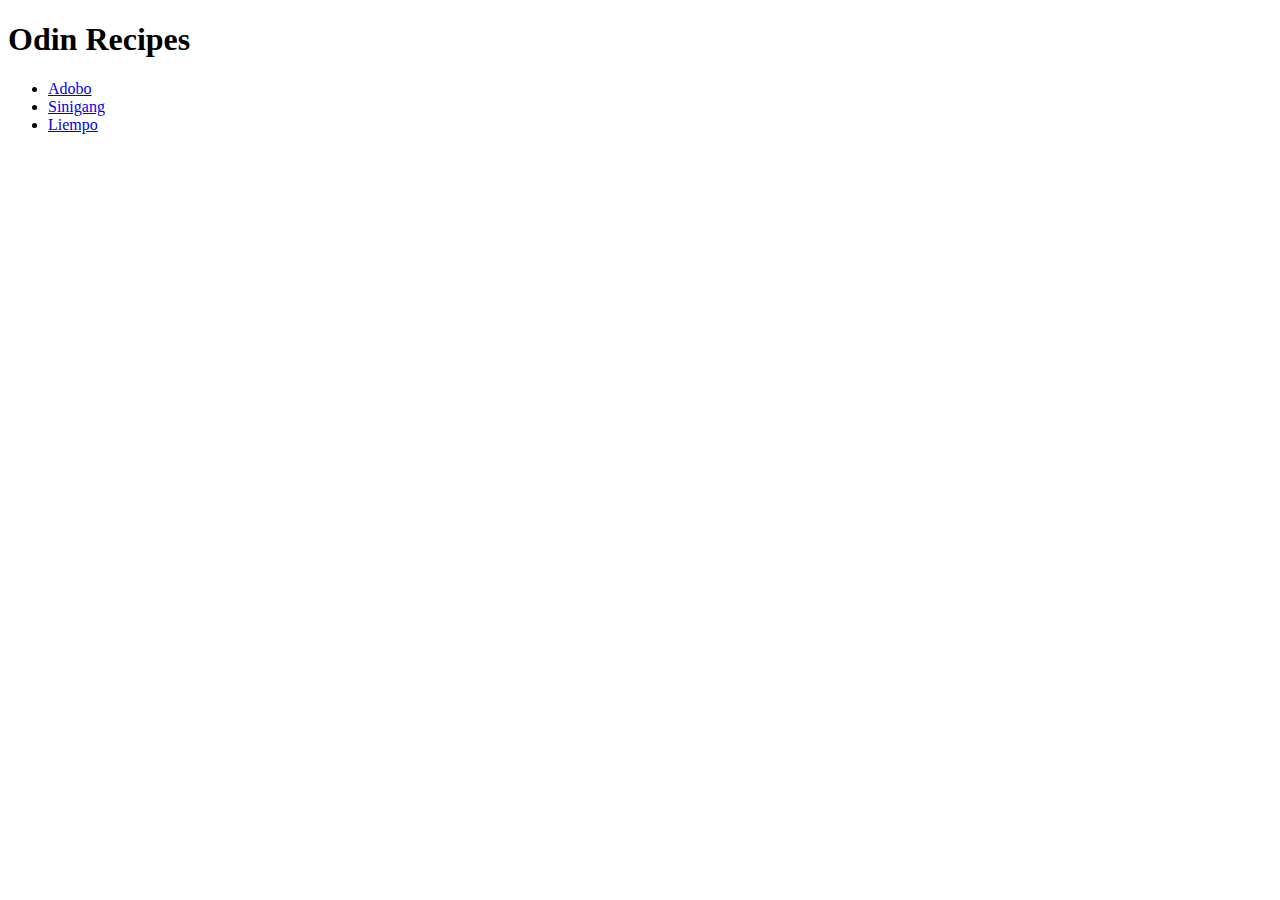
<file: odin-recipes/index.html>
<!DOCTYPE html>
<html>
	<head>
		<meta charset="utf-8">
		<title>Odin Recipes</title>
	</head>
	<body>
		<h1>Odin Recipes</h1>
		<ul>
			<li><a href="recipes/Adobo.html">Adobo</a></li>
			<li><a href="recipes/Sinigang.html">Sinigang</a></li>
			<li><a href="recipes/Liempo.html">Liempo</a></li>
		</ul>
	</body>
</html>
</file>
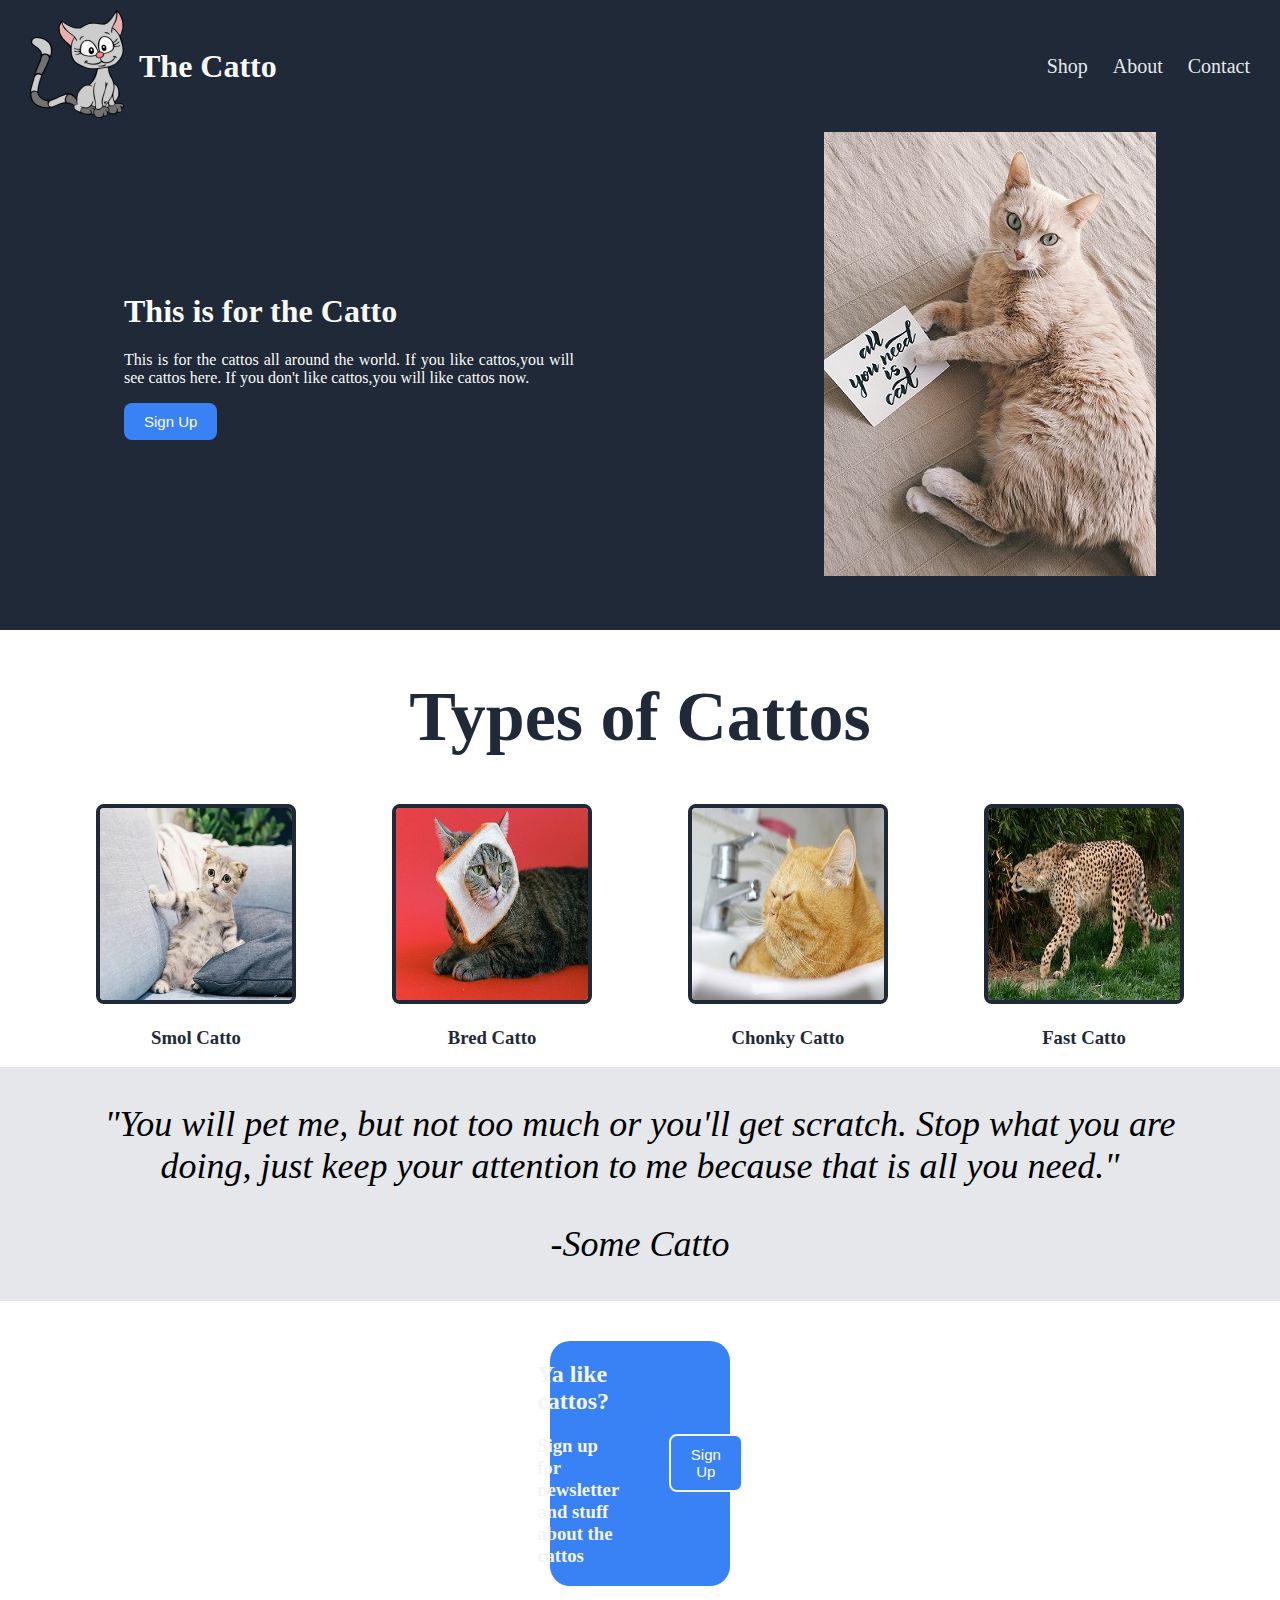
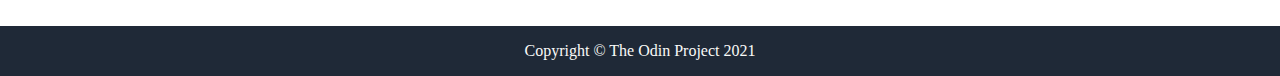
<file: odin-landing-page/main.html>
<!DOCTYPE html>
<html>
	<head>
		<meta charset="utf-8">
		<meta name="viewport" content="width=device-width, initial-scale=1">
		<link rel="stylesheet" href="styles.css">
		<link rel="icon" href="images/icon.png">
		<title>The Catto</title>
	</head>
	<body>
		<div class="container">
			<div class="headerbar">
				<div class="headertitle">
					<div>
						<img src="images/logo.png">
					</div>
					<div>
						<h1>The Catto</h1>
					</div>
				</div>
				<div class="nav">
					<div>
						<a href="">Shop</a>
					</div>
					<div>
						<a href="">About</a>
					</div>
					<div>
						<a href="">Contact</a>
					</div>
				</div>
			</div>
			<div class="headercontent">
				<div class="headercontent-txt">
					<div>
						<h1>This is for the Catto</h1>
					</div>
					<div>
						<p>This is for the cattos all around the world. If you like cattos,you will see cattos here. If you don't like cattos,you will like cattos now.</p>
						<button>Sign Up</button>
					</div>
				</div>
				<div>
					<img src="images/headercat.jpg" alt="cat with paper saying 'all you need is cat'">
				</div>
			</div>
			<div class="bodycontent">
				<div class="contentheader">
					<h1>Types of Cattos</h1>
				</div>
				<div class="contentimg">
					<div>
						<img class="conimg" src="images/smolcat.jpg" alt="small cat">
						<h3>Smol Catto</h3>
					</div>
					<div>
						<img class="conimg" src="images/bredcat.jpg" alt="cat with a bread hat">
						<h3>Bred Catto</h3>
					</div>
					<div>
						<img class="conimg" src="images/chonkycat.jpg" alt="fat cat">
						<h3>Chonky Catto</h3>
					</div>
					<div>
						<img class="conimg" src="images/fastcat.jpg" alt="cheetah">
						<h3>Fast Catto</h3>
					</div>
				</div>
			</div>
			<div class="quote">
				<p>"You will pet me, but not too much or you'll get scratch. Stop what you are doing, just keep your attention to me because that is all you need."</p>
				<p>-Some Catto</p>
			</div>
			<div class="contentfooter">
				<div>
					<h2>Ya like cattos?</h2>
					<h3>Sign up for newsletter and stuff about the cattos</h3>
				</div>
				<div>
					<button>Sign Up</button>
				</div>
				
			</div>
			<div class="footer">
				<p>Copyright &copy The Odin Project 2021</p>
			</div>
		</div>
	</body>
</html>
</file>
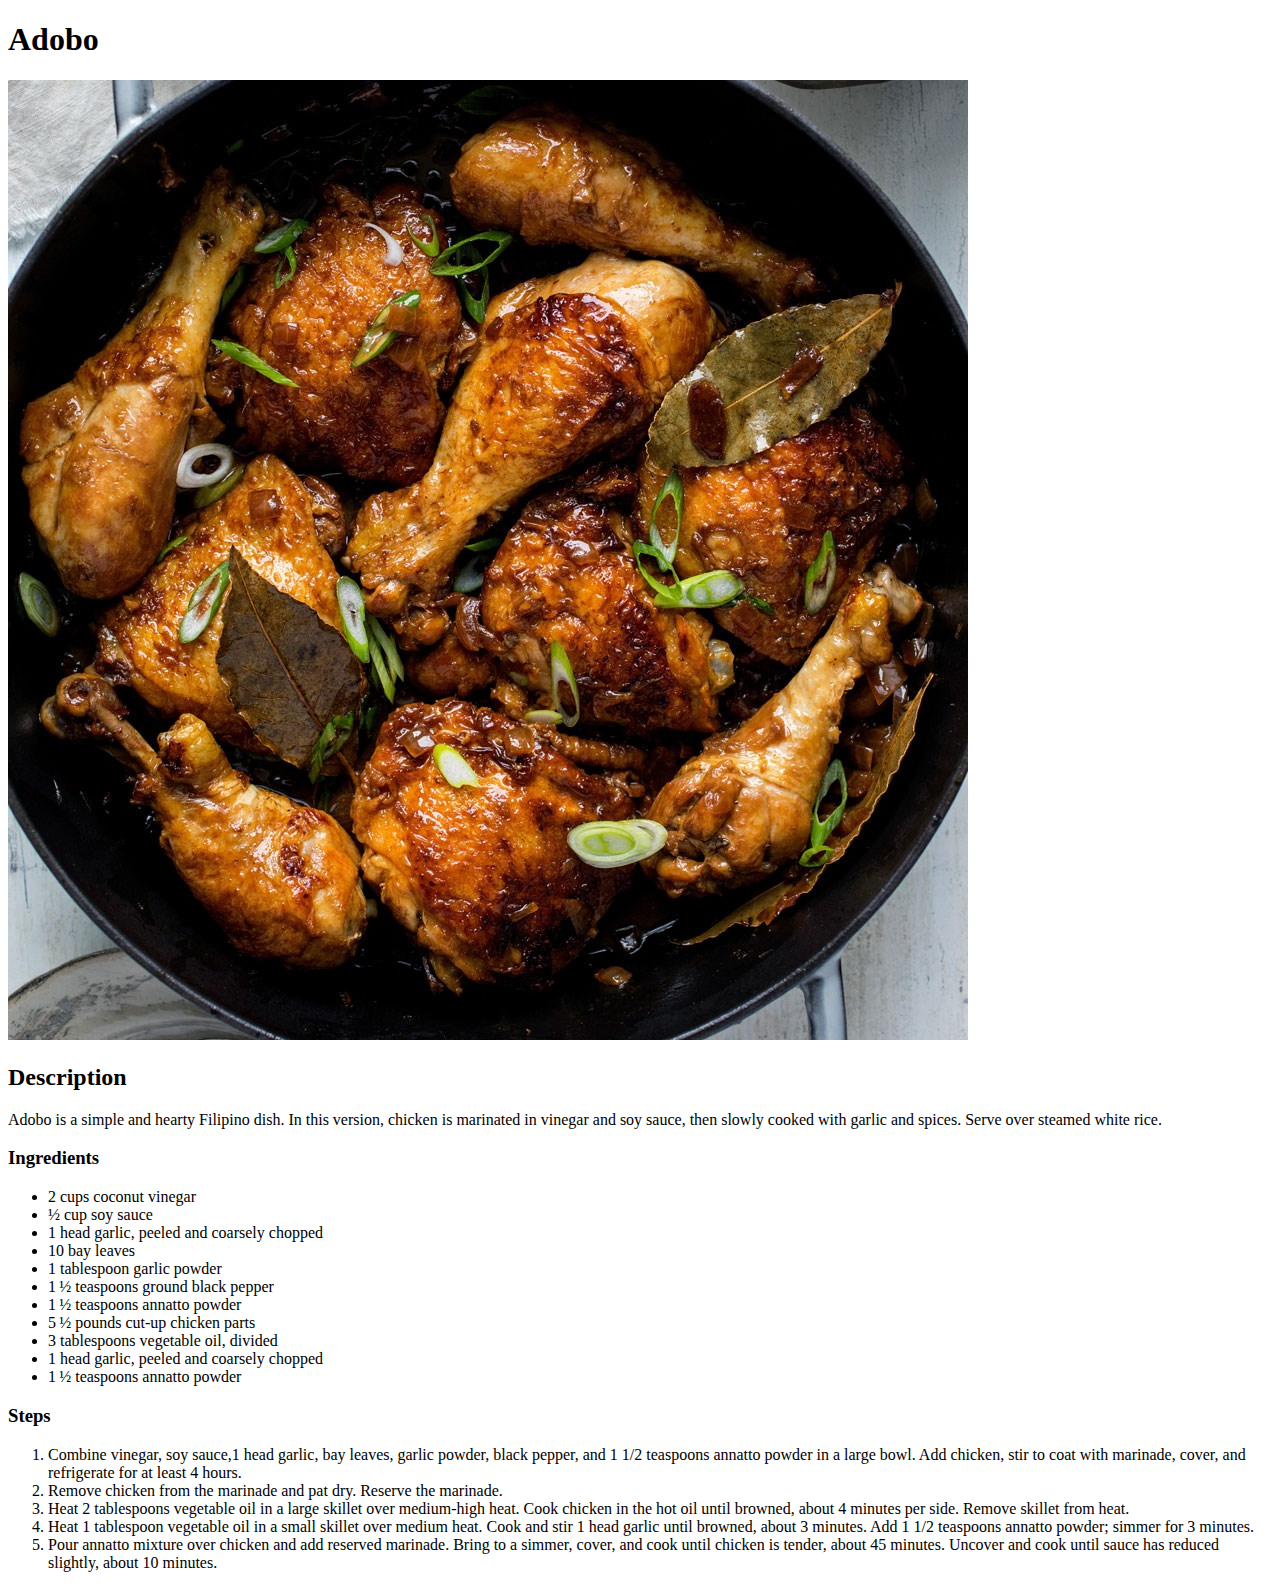
<file: odin-recipes/recipes/Adobo.html>
<!DOCTYPE html>
<html>
<head>
	<meta charset="utf-8">
	<title>Adobo Recipe</title>
</head>
<body>
	<h1>Adobo</h1>
	<img src="adobo.jpg" alt="chicken adobo">
		<h2>Description</h2>
		<p>Adobo is a simple and hearty Filipino dish. In this version, chicken is marinated in vinegar and soy sauce, then slowly cooked with garlic and spices. Serve over steamed white rice.</p>

		<h3>Ingredients</h3>
		<ul>
			<li>2 cups coconut vinegar</li>
			<li>½ cup soy sauce</li>
			<li>1 head garlic, peeled and coarsely chopped</li>
			<li>10 bay leaves</li>
			<li>1 tablespoon garlic powder</li>
			<li>1 ½ teaspoons ground black pepper</li>
			<li>1 ½ teaspoons annatto powder</li>
			<li>5 ½ pounds cut-up chicken parts</li>
			<li>3 tablespoons vegetable oil, divided</li>
			<li>1 head garlic, peeled and coarsely chopped</li>
			<li>1 ½ teaspoons annatto powder</li>
		</ul>
		<h3>Steps</h3>
		<ol>
			<li>Combine vinegar, soy sauce,1 head garlic, bay leaves, garlic powder, black pepper, and 1 1/2 teaspoons annatto powder in a large bowl. Add chicken, stir to coat with marinade, cover, and refrigerate for at least 4 hours.</li>
			<li>Remove chicken from the marinade and pat dry. Reserve the marinade.</li>
			<li>Heat 2 tablespoons vegetable oil in a large skillet over medium-high heat. Cook chicken in the hot oil until browned, about 4 minutes per side. Remove skillet from heat.</li>
			<li>Heat 1 tablespoon vegetable oil in a small skillet over medium heat. Cook and stir 1 head garlic until browned, about 3 minutes. Add 1 1/2 teaspoons annatto powder; simmer for 3 minutes.</li>
			<li>Pour annatto mixture over chicken and add reserved marinade. Bring to a simmer, cover, and cook until chicken is tender, about 45 minutes. Uncover and cook until sauce has reduced slightly, about 10 minutes.</li>
		</ol>
</body>
</html>
</file>
<file: odin-landing-page/styles.css>
*{
	box-sizing: border-box;
}
body {
	font-family: roboto;
	margin: 0;
}
.container, .headerbar , .headertitle, .nav ,.headercontent, .bodycontent, .contentimg, .contentfooter{
	display: flex;
}
.container ,.bodycontent{
	flex-direction: column;
}
.headerbar{
	padding: 10px 30px 10px 30px;
	justify-content: space-between;
}
.headerbar, .headercontent,.footer {
	background-color: #1f2937;
	color: #f9faf8;
}
.headertitle{
	align-items: center;
	gap: 15px;
}
.nav {
	align-items: center;
	gap: 25px;
}
.nav a{
	text-decoration: none;
	font-size: 20px;
	color: #e5e7eb;
}
.headercontent{
	justify-content: center;
	align-items: center;
	gap: 250px;
	padding-bottom: 50px;
}
.headercontent-txt{
	width: 450px;
	text-align: justify;
}
.headercontent-txt h1,{
	font-size: 48px;
}
.headercontent-txt button{
	border: none;
}
.headercontent-txt button, .contentfooter button{
	font-size: 15px;
	background-color: #3882f6;
	color: white;
	border-radius: 8px;
	padding: 10px 20px 10px 20px;
}
.conimg {
	height: 200px;
	width: 200px;
	border-radius: 8px;
	border: 4px solid #1f2938;
}
.bodycontent, .quote, .footer{
	text-align: center;
}
.bodycontent{
	color: #1f2937;
}
.contentimg{
	justify-content: space-evenly;
}
.contentheader{
	font-size: 35px;
}
.quote {
	background-color: #e5e7eb;
	font-size: 36px;
	padding: 0 100px 0 100px;
	font-style: italic;
}
.contentfooter {
	background-color: #3882f6;
	justify-content: center;
	align-items: center;
	gap: 50px;
	color: whitesmoke;
	margin: 40px 550px;
	border-radius: 20px;
}
.contentfooter button{
	border: 2px solid whitesmoke;
}
</file>
